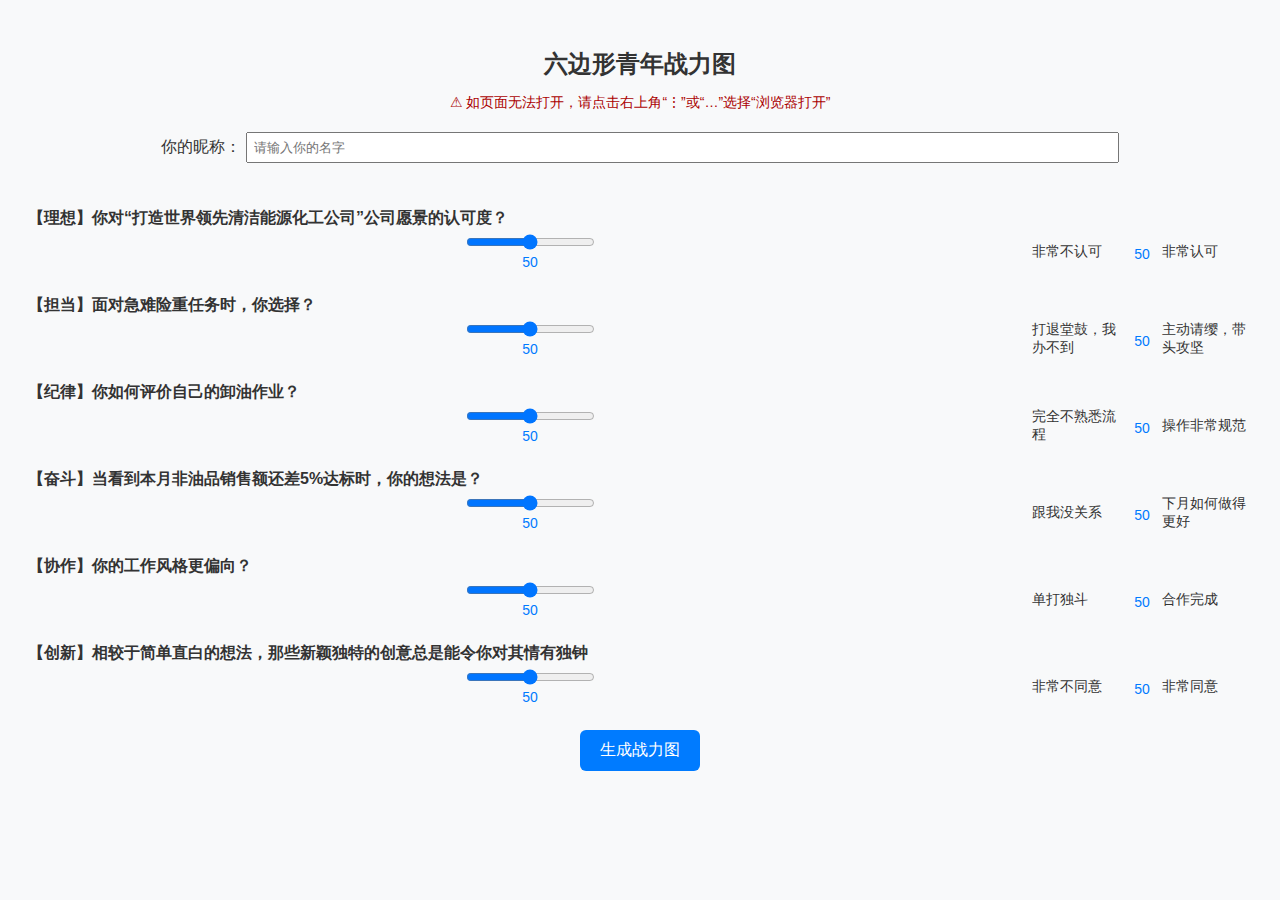
<file: index.html>
<!DOCTYPE html>

<html lang="zh">
<head>
<meta charset="utf-8"/>
<meta content="width=device-width, initial-scale=1.0" name="viewport"/>
<title>六边形青年战力图</title>
<link href="style.css" rel="stylesheet"/>
</head>
<body>
<h2>六边形青年战力图</h2>
<p class="tip">⚠ 如页面无法打开，请点击右上角“⋮”或“…”选择“浏览器打开”</p>
<label for="nickname">你的昵称：</label>
<input id="nickname" placeholder="请输入你的名字" type="text"/>
<div class="question-block">
<p class="question"><strong>【理想】</strong>你对“打造世界领先清洁能源化工公司”公司愿景的认可度？</p>
<div class="slider-row">
<div class="slider-with-value"><input id="score1" max="100" min="0" oninput="updateValue(1)" type="range" value="50"/><div class="slider-value" id="value1">50</div></div><span class="label-left">非常不认可</span>
<span class="slider-value" id="value1">50</span>
<span class="label-right">非常认可</span>
</div>
</div>
<div class="question-block">
<p class="question"><strong>【担当】</strong>面对急难险重任务时，你选择？</p>
<div class="slider-row">
<div class="slider-with-value"><input id="score2" max="100" min="0" oninput="updateValue(2)" type="range" value="50"/><div class="slider-value" id="value2">50</div></div><span class="label-left">打退堂鼓，我办不到</span>
<span class="slider-value" id="value2">50</span>
<span class="label-right">主动请缨，带头攻坚</span>
</div>
</div>
<div class="question-block">
<p class="question"><strong>【纪律】</strong>你如何评价自己的卸油作业？</p>
<div class="slider-row">
<div class="slider-with-value"><input id="score3" max="100" min="0" oninput="updateValue(3)" type="range" value="50"/><div class="slider-value" id="value3">50</div></div><span class="label-left">完全不熟悉流程</span>
<span class="slider-value" id="value3">50</span>
<span class="label-right">操作非常规范</span>
</div>
</div>
<div class="question-block">
<p class="question"><strong>【奋斗】</strong>当看到本月非油品销售额还差5%达标时，你的想法是？</p>
<div class="slider-row">
<div class="slider-with-value"><input id="score4" max="100" min="0" oninput="updateValue(4)" type="range" value="50"/><div class="slider-value" id="value4">50</div></div><span class="label-left">跟我没关系</span>
<span class="slider-value" id="value4">50</span>
<span class="label-right">下月如何做得更好</span>
</div>
</div>
<div class="question-block">
<p class="question"><strong>【协作】</strong>你的工作风格更偏向？</p>
<div class="slider-row">
<div class="slider-with-value"><input id="score5" max="100" min="0" oninput="updateValue(5)" type="range" value="50"/><div class="slider-value" id="value5">50</div></div><span class="label-left">单打独斗</span>
<span class="slider-value" id="value5">50</span>
<span class="label-right">合作完成</span>
</div>
</div>
<div class="question-block">
<p class="question"><strong>【创新】</strong>相较于简单直白的想法，那些新颖独特的创意总是能令你对其情有独钟</p>
<div class="slider-row">
<div class="slider-with-value"><input id="score6" max="100" min="0" oninput="updateValue(6)" type="range" value="50"/><div class="slider-value" id="value6">50</div></div><span class="label-left">非常不同意</span>
<span class="slider-value" id="value6">50</span>
<span class="label-right">非常同意</span>
</div>
</div>
<button onclick="saveAndGo()">生成战力图</button>
<script>
    function saveAndGo() {
      localStorage.setItem('nickname', document.getElementById('nickname').value || '未命名战士');
      for (let i = 1; i <= 6; i++) {
        localStorage.setItem('score' + i, document.getElementById('score' + i).value);
      }
      window.location.href = "result.html";
    }
  
    function updateValue(i) {
      const slider = document.getElementById('score' + i);
      const display = document.getElementById('value' + i);
      if (slider && display) {
        display.textContent = slider.value;
      }
    }

  
    function updateValue(i) {
      const slider = document.getElementById('score' + i);
      const display = document.getElementById('value' + i);
      if (slider && display) {
        display.textContent = slider.value;
      }
    }
</script>
</body>
</html>
</file>
<file: style.css>
body {
  font-family: "Arial", sans-serif;
  padding: 20px;
  background: #f8f9fa;
  color: #333;
  text-align: center;
}
h2 {
  margin-bottom: 10px;
}
.tip {
  font-size: 14px;
  color: #aa0000;
  margin-bottom: 10px;
}
.question-block {
  margin: 25px 0;
  text-align: left;
}
.question {
  font-weight: bold;
  margin-bottom: 5px;
}
.slider-row {
  display: flex;
  align-items: center;
  justify-content: space-between;
}
.label-left,
.label-right {
  font-size: 14px;
  width: 90px;
}
input[type="range"] {
  flex: 1;
  margin: 0 10px;
}
input[type="text"] {
  width: 70%;
  padding: 6px;
  margin: 10px 0 20px;
}
button {
  padding: 10px 20px;
  background-color: #007bff;
  color: white;
  border: none;
  border-radius: 6px;
  font-size: 16px;
  cursor: pointer;
}
button:hover {
  background-color: #0056b3;
}

.slider-value {
  width: 40px;
  text-align: center;
  font-size: 14px;
  color: #007bff;
}

.slider-with-value {
  display: flex;
  flex-direction: column;
  align-items: center;
  flex: 1;
  margin: 0 10px;
}
.slider-value {
  font-size: 14px;
  color: #007bff;
  margin-top: 4px;
}
</file>
